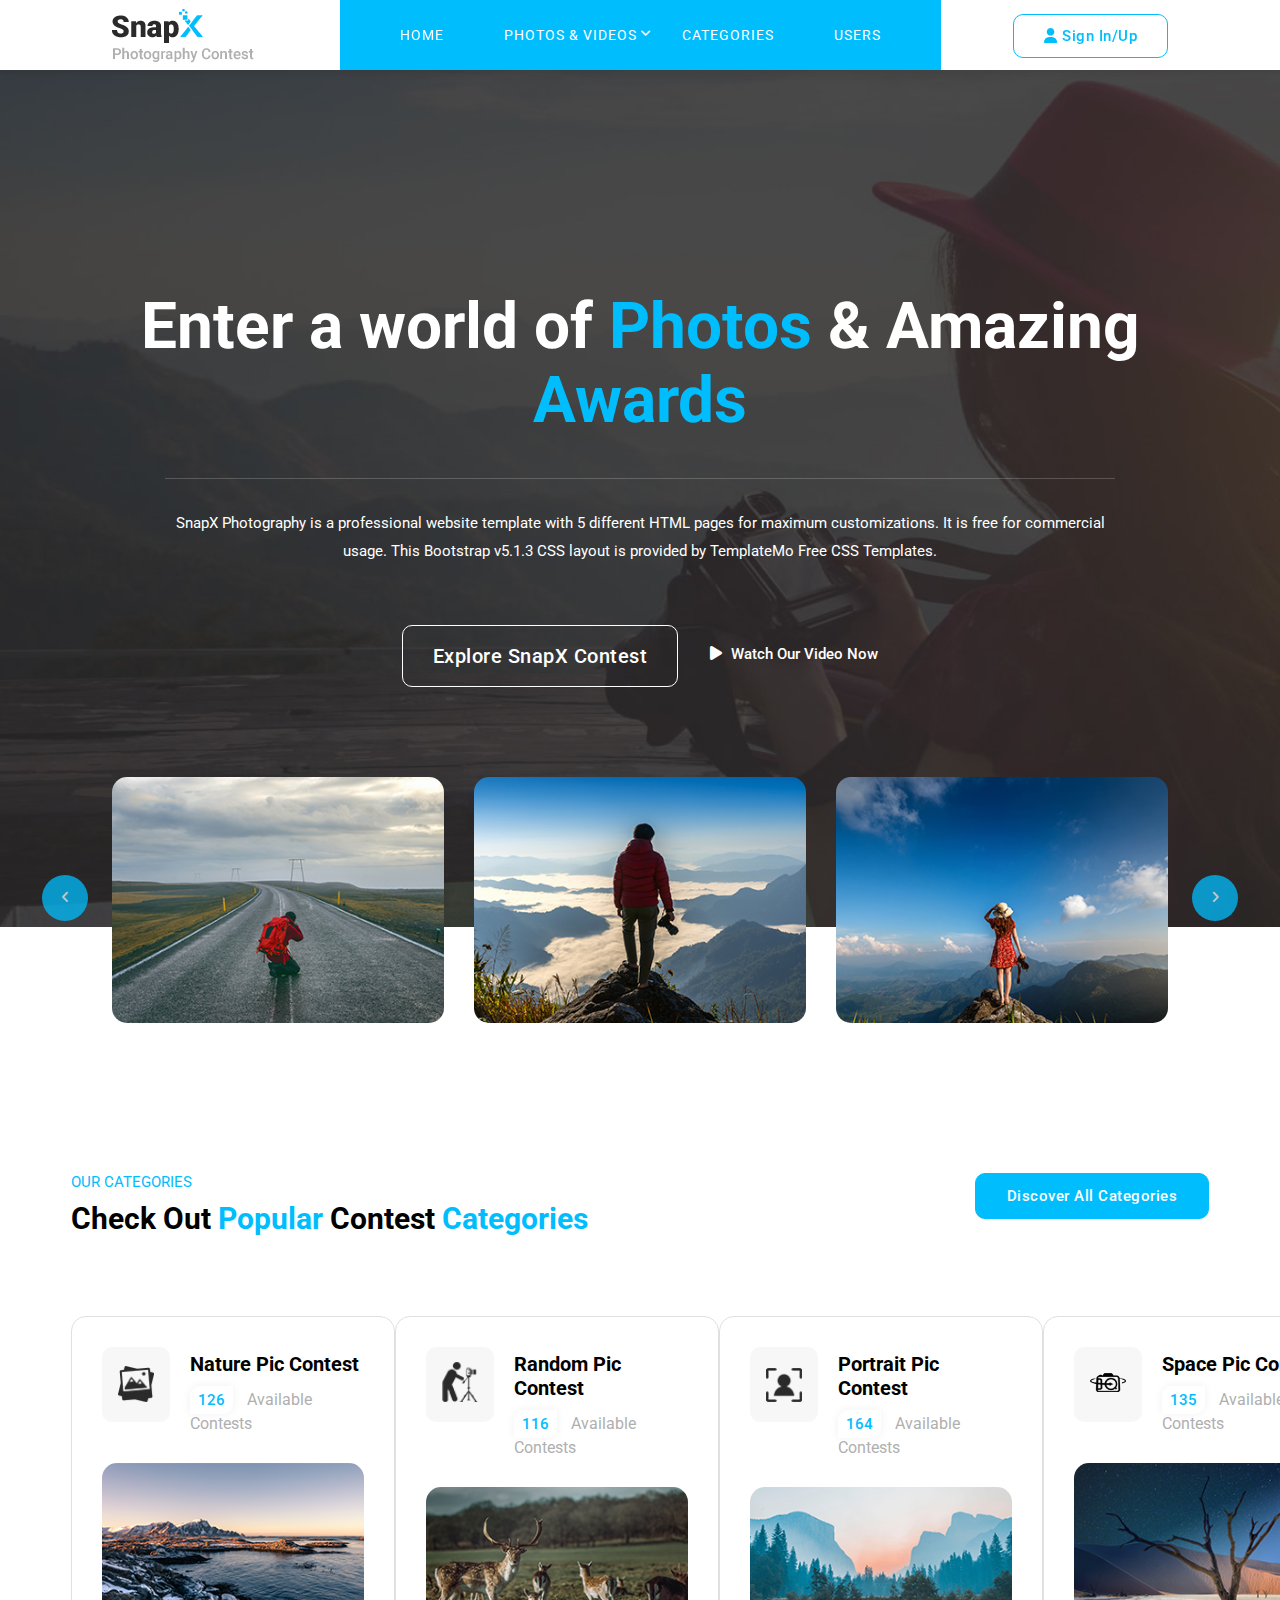
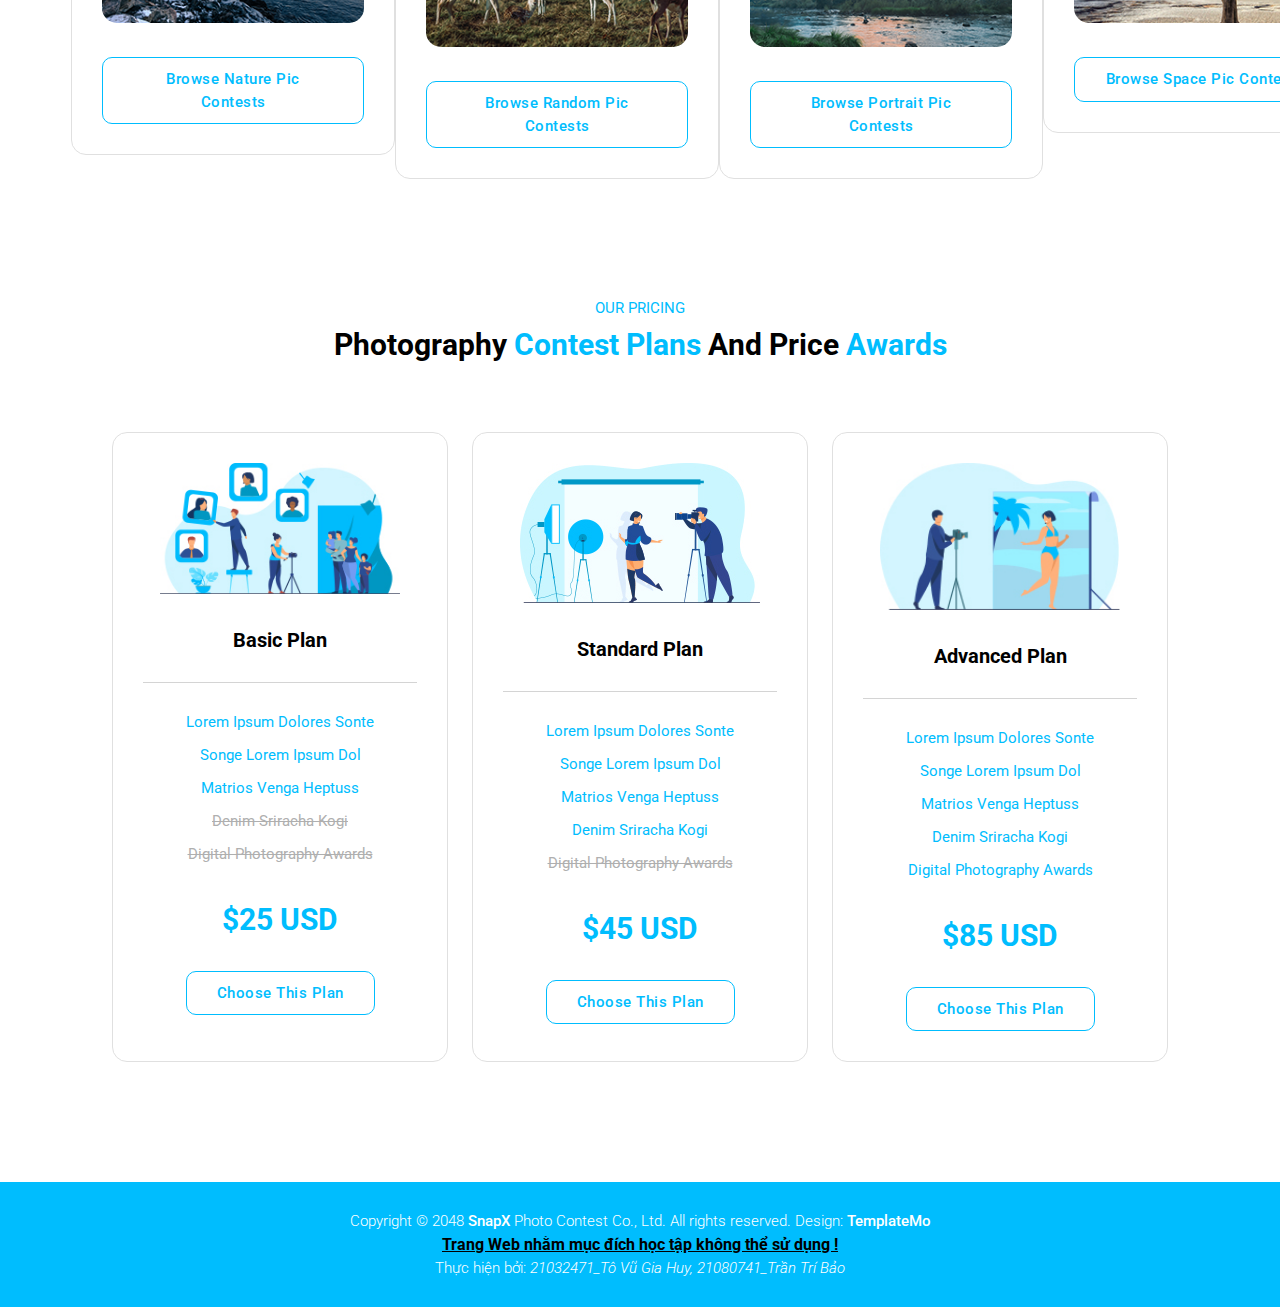
<file: index.html>
<!DOCTYPE html>
<html lang="en">
    <head>
        <meta charset="UTF-8" />
        <meta http-equiv="X-UA-Compatible" content="IE=edge" />
        <meta name="viewport" content="width=device-width, initial-scale=1.0" />
        <title>Photography Contests</title>
        <link rel="preconnect" href="https://fonts.googleapis.com" />
        <link rel="preconnect" href="https://fonts.gstatic.com" crossorigin />
        <link
            href="https://fonts.googleapis.com/css2?family=Roboto:wght@400;500;700;900&display=swap"
            rel="stylesheet"
        />
        <link
            rel="stylesheet"
            href="./assets/font/fontawesome-free-6.3.0-web/css/all.min.css"
        />
        <link rel="stylesheet" href="./assets/css/styles.css" />
        <link rel="stylesheet" href="./assets/css/base.css" />
    </head>

    <body>
        <div class="web">
            <!-- Header -->
            <header class="header">
                <div class="container">
                    <div class="container_nav">
                        <a href="./index.html" class="logo_snapx">
                            <img src="./assets/img/logo.png" alt="logo" />
                        </a>
                        <ul class="container_list">
                            <li class="container_list-item">
                                <a href="/" class="container_list-item-link"
                                    >HOME</a
                                >
                            </li>
                            <li class="container_list-item">
                                <a href="#!" class="container_list-item-link"
                                    >PHOTOS & VIDEOS</a
                                >
                                <i class="fa-solid fa-angle-down"></i>
                                <ul class="sub_menu">
                                    <li>
                                        <a href="./contests.html">CONTESTS</a>
                                    </li>
                                    <li><a href="">SINGLE CONTEST</a></li>
                                </ul>
                            </li>
                            <li class="container_list-item">
                                <a
                                    href="categories.html"
                                    class="container_list-item-link"
                                    >CATEGORIES</a
                                >
                            </li>
                            <li class="container_list-item">
                                <a href="" class="container_list-item-link"
                                    >USERS</a
                                >
                            </li>
                        </ul>
                        <div class="sign_in_up_button">
                            <a href="" class="sign_in_up_button_link">
                                <i class="fa-solid fa-user"></i>
                                Sign In/Up
                            </a>
                        </div>
                    </div>
                </div>
            </header>

            <!--Banner  -->
            <div class="banner" style="background-image: url(./assets/img/home-bg.jpg);">
                <div class="header_text">
                    <h1 class="header_text-heading">
                        Enter a world of
                        <em class="header_text-highlight"> Photos </em>
                        & Amazing
                        <em class="header_text-highlight"> Awards </em>
                    </h1>
                    <p class="header_text-desc">
                        SnapX Photography is a professional website template
                        with 5 different HTML pages for maximum customizations.
                        It is free for commercial usage. This Bootstrap v5.1.3
                        CSS layout is provided by TemplateMo Free CSS Templates.
                    </p>
                    <div class="header_text-footer">
                        <div class="header_text-button-1">
                            <a href="" class="header_text-button-link">
                                Explore SnapX Contest
                            </a>
                        </div>
                        <div class="header_text-button-2">
                            <a href="" class="header_text-button-watch">
                                <i class="fa-solid fa-play"></i>
                                Watch Our Video Now
                            </a>
                        </div>
                    </div>
                </div>
            </div>

            <!-- Featured Items -->
            <section class="featured">
                <div class="featured_list">
                    <div class="featured_list-pictures">
                        <!-- Item 1 -->
                        <div class="featured_list-pictures-item">
                            <img
                                src="./assets/img/featured-1.jpg"
                                alt=""
                                class="featured_list-pictures-img"
                            />
                            <!-- Featured list hover -->
                            <div class="featured_list-hover">
                                <div class="featured_list-hover-content">
                                    <h4 class="featured_list-hover-heading">
                                        Walk In The Nature
                                        <i class="fa-solid fa-star"></i>
                                        <i class="fa-solid fa-star"></i>
                                        <i class="fa-solid fa-star"></i>
                                        <span>(4.5)</span>
                                    </h4>
                                    <ul>
                                        <li>
                                            <span>Contest Winner:</span> Thomas
                                            Eddy
                                        </li>
                                        <li>
                                            <span>Contest Author:</span> Anthony
                                            Soft
                                        </li>
                                        <li>
                                            <span>Awards:</span> $8,400 + Canon
                                            EOS R1
                                        </li>
                                    </ul>
                                </div>
                            </div>
                        </div>
                        <!-- Item 2 -->
                        <div class="featured_list-pictures-item">
                            <img
                                src="./assets/img/featured-2.jpg"
                                alt=""
                                class="featured_list-pictures-img"
                            />
                            <!-- Featured list hover -->
                            <div class="featured_list-hover">
                                <div class="featured_list-hover-content">
                                    <h4 class="featured_list-hover-heading">
                                        Shoot In The Nature
                                        <i class="fa-solid fa-star"></i>
                                        <i class="fa-solid fa-star"></i>
                                        <i class="fa-solid fa-star"></i>
                                        <i class="fa-solid fa-star"></i>
                                        <span>(6.5)</span>
                                    </h4>
                                    <ul>
                                        <li>
                                            <span>Contest Winner:</span> Vincent
                                            Adam
                                        </li>
                                        <li>
                                            <span>Contest Author:</span> Anthony
                                            Soft
                                        </li>
                                        <li>
                                            <span>Awards:</span> $2,400 + Canon
                                            EOS R7
                                        </li>
                                    </ul>
                                </div>
                            </div>
                        </div>
                        <!-- Item 3 -->
                        <div class="featured_list-pictures-item">
                            <img
                                src="./assets/img/featured-3.jpg"
                                alt=""
                                class="featured_list-pictures-img"
                            />
                            <!-- Featured list hover -->
                            <div class="featured_list-hover">
                                <div class="featured_list-hover-content">
                                    <h4 class="featured_list-hover-heading">
                                        Fly In The Nature
                                        <i class="fa-solid fa-star"></i>
                                        <i class="fa-solid fa-star"></i>
                                        <i class="fa-solid fa-star"></i>
                                        <span>(7.5)</span>
                                    </h4>
                                    <ul>
                                        <li>
                                            <span>Contest Winner:</span> Vincent
                                            Adam
                                        </li>
                                        <li>
                                            <span>Contest Author:</span> Anthony
                                            Soft
                                        </li>
                                        <li>
                                            <span>Awards:</span> $1,200 + Canon
                                            EOS R10
                                        </li>
                                    </ul>
                                </div>
                            </div>
                        </div>
                        <!-- Item 4 -->
                        <div class="featured_list-pictures-item">
                            <img
                                src="./assets/img/featured-1.jpg"
                                alt=""
                                class="featured_list-pictures-img"
                            />
                            <!-- Featured list hover -->
                            <div class="featured_list-hover">
                                <div class="featured_list-hover-content">
                                    <h4 class="featured_list-hover-heading">
                                        Walk In The Nature
                                        <i class="fa-solid fa-star"></i>
                                        <i class="fa-solid fa-star"></i>
                                        <i class="fa-solid fa-star"></i>
                                        <span>(4.5)</span>
                                    </h4>
                                    <ul>
                                        <li>
                                            <span>Contest Winner:</span> Thomas
                                            Eddy
                                        </li>
                                        <li>
                                            <span>Contest Author:</span> Anthony
                                            Soft
                                        </li>
                                        <li>
                                            <span>Awards:</span> $8,400 + Canon
                                            EOS R1
                                        </li>
                                    </ul>
                                </div>
                            </div>
                        </div>
                        <!-- Item 5 -->
                        <div class="featured_list-pictures-item">
                            <img
                                src="./assets/img/featured-2.jpg"
                                alt=""
                                class="featured_list-pictures-img"
                            />
                            <!-- Featured list hover -->
                            <div class="featured_list-hover">
                                <div class="featured_list-hover-content">
                                    <h4 class="featured_list-hover-heading">
                                        Shoot In The Nature
                                        <i class="fa-solid fa-star"></i>
                                        <i class="fa-solid fa-star"></i>
                                        <i class="fa-solid fa-star"></i>
                                        <i class="fa-solid fa-star"></i>
                                        <span>(6.5)</span>
                                    </h4>
                                    <ul>
                                        <li>
                                            <span>Contest Winner:</span> Vincent
                                            Adam
                                        </li>
                                        <li>
                                            <span>Contest Author:</span> Anthony
                                            Soft
                                        </li>
                                        <li>
                                            <span>Awards:</span> $2,400 + Canon
                                            EOS R7
                                        </li>
                                    </ul>
                                </div>
                            </div>
                        </div>
                        <!-- Item 6 -->
                        <div class="featured_list-pictures-item">
                            <img
                                src="./assets/img/featured-3.jpg"
                                alt=""
                                class="featured_list-pictures-img"
                            />
                            <!-- Featured list hover -->
                            <div class="featured_list-hover">
                                <div class="featured_list-hover-content">
                                    <h4 class="featured_list-hover-heading">
                                        Fly In The Nature
                                        <i class="fa-solid fa-star"></i>
                                        <i class="fa-solid fa-star"></i>
                                        <i class="fa-solid fa-star"></i>
                                        <span>(7.5)</span>
                                    </h4>
                                    <ul>
                                        <li>
                                            <span>Contest Winner:</span> Vincent
                                            Adam
                                        </li>
                                        <li>
                                            <span>Contest Author:</span> Anthony
                                            Soft
                                        </li>
                                        <li>
                                            <span>Awards:</span> $1,200 + Canon
                                            EOS R10
                                        </li>
                                    </ul>
                                </div>
                            </div>
                        </div>
                    </div>

                    <div class="featured_list-buttons">
                        <button type="button" class="featured_button-prev">
                            <i class="fa-solid fa-angle-left"></i>
                        </button>
                        <button type="button" class="featured_button-next">
                            <i class="fa-solid fa-angle-right"></i>
                        </button>
                    </div>
                </div>
            </section>

            <!-- Categories Items -->
            <section class="categories">
                <div class="categories_container">
                    <!-- Categories Heading -->
                    <div class="categories_heading">
                        <div class="categories_heading-items">
                            <h4 class="heading-content-h4">
                                <em class="header_text-highlight"
                                    >Our Categories</em
                                >
                            </h4>
                            <h2 class="heading-content-h2">
                                Check Out
                                <em class="header_text-highlight">Popular</em>
                                Contest
                                <em class="header_text-highlight"
                                    >Categories</em
                                >
                            </h2>
                        </div>
                        <div class="categories_heading-button">
                            <a href="#!">Discover All Categories</a>
                        </div>
                    </div>
                    <!-- Categories Content -->
                    <div class="categories_content">
                        <!-- Item 1 -->
                        <div class="categories_content-item">
                            <div class="categories_content-item-topic">
                                <div class="icon_topic">
                                    <img
                                        src="./assets/img/icon-topic1.png"
                                        alt=""
                                    />
                                </div>
                                <div class="heading_topic">
                                    <h4>Nature Pic Contest</h4>
                                    <span
                                        ><em>126</em>Available <br />
                                        Contests</span
                                    >
                                </div>
                            </div>
                            <div class="categories_content-picture">
                                <img
                                    src="./assets/img/categories-1.png"
                                    alt=""
                                />
                                <span class="category">Top Contest</span>
                                <span class="likes">
                                    <i class="fa-solid fa-heart"></i>
                                    256
                                </span>
                            </div>
                            <div class="categories_content-button">
                                <a href=""
                                    >Browse Nature Pic <br />
                                    Contests</a
                                >
                            </div>
                        </div>
                        <!-- Item 2 -->
                        <div class="categories_content-item">
                            <div class="categories_content-item-topic">
                                <div class="icon_topic">
                                    <img
                                        src="./assets/img/icon-topic2.png"
                                        alt=""
                                    />
                                </div>
                                <div class="heading_topic">
                                    <h4>
                                        Random Pic <br />
                                        Contest
                                    </h4>
                                    <span
                                        ><em>116</em>Available <br />
                                        Contests</span
                                    >
                                </div>
                            </div>
                            <div class="categories_content-picture">
                                <img
                                    src="./assets/img/categories-2.png"
                                    alt=""
                                />
                                <span class="category">Top Contest</span>
                                <span class="likes">
                                    <i class="fa-solid fa-heart"></i>
                                    256
                                </span>
                            </div>
                            <div class="categories_content-button">
                                <a href=""
                                    >Browse Random Pic <br />
                                    Contests</a
                                >
                            </div>
                        </div>
                        <!-- Item 3 -->
                        <div class="categories_content-item">
                            <div class="categories_content-item-topic">
                                <div class="icon_topic">
                                    <img
                                        src="./assets/img/icon-topic3.png"
                                        alt=""
                                    />
                                </div>
                                <div class="heading_topic">
                                    <h4>
                                        Portrait Pic <br />
                                        Contest
                                    </h4>
                                    <span
                                        ><em>164</em>Available <br />
                                        Contests</span
                                    >
                                </div>
                            </div>
                            <div class="categories_content-picture">
                                <img
                                    src="./assets/img/categories-3.png"
                                    alt=""
                                />
                                <span class="category">Top Contest</span>
                                <span class="likes">
                                    <i class="fa-solid fa-heart"></i>
                                    256
                                </span>
                            </div>
                            <div class="categories_content-button">
                                <a href=""
                                    >Browse Portrait Pic <br />
                                    Contests</a
                                >
                            </div>
                        </div>
                        <!-- Item 4 -->
                        <div class="categories_content-item">
                            <div class="categories_content-item-topic">
                                <div class="icon_topic default_height">
                                    <img
                                        src="./assets/img/icon-topic4.png"
                                        alt=""
                                    />
                                </div>
                                <div class="heading_topic">
                                    <h4>Space Pic Contest</h4>
                                    <span
                                        ><em>135</em>Available <br />
                                        Contests</span
                                    >
                                </div>
                            </div>
                            <div class="categories_content-picture">
                                <img
                                    src="./assets/img/categories-4.png"
                                    alt=""
                                />
                                <span class="category">Top Contest</span>
                                <span class="likes">
                                    <i class="fa-solid fa-heart"></i>
                                    256
                                </span>
                            </div>
                            <div class="categories_content-button">
                                <a href="">Browse Space Pic Contests</a>
                            </div>
                        </div>
                    </div>
                </div>
            </section>
            <!-- Contest Plans And Price Awards-->
            <section class="contest_plans">
                <div class="container">
                    <div class="contest_plans-content">
                        <!-- Contest Plans Heading -->
                        <div class="contest_plans-heading">
                            <h4 class="heading-content-h4">
                                <em class="header_text-highlight"
                                    >Our Pricing</em
                                >
                            </h4>
                            <h2 class="heading-content-h2">
                                Photography
                                <em class="header_text-highlight"
                                    >Contest Plans</em
                                >
                                And Price
                                <em class="header_text-highlight">Awards</em>
                            </h2>
                        </div>
                        <!-- Contest Plans Pricing -->
                        <div class="Contest_plans-pricing">
                            <!-- Item 1 -->
                            <div class="Contest_plans-pricing-item">
                                <img src="./assets/img/pricing-1.jpg" alt="" />
                                <h4>Basic Plan</h4>
                                <ul class="Contest_plans-pricing-list-1">
                                    <li>Lorem Ipsum Dolores Sonte</li>
                                    <li>Songe Lorem Ipsum Dol</li>
                                    <li>Matrios Venga Heptuss</li>
                                    <li>Denim Sriracha Kogi</li>
                                    <li>Digital Photography Awards</li>
                                </ul>
                                <span>$25 USD</span>
                                <div class="Contest_plans-pricing-button">
                                    <a href="">Choose This Plan</a>
                                </div>
                            </div>
                            <!-- Item 2 -->
                            <div class="Contest_plans-pricing-item">
                                <img src="./assets/img/pricing-2.jpg" alt="" />
                                <h4>Standard Plan</h4>
                                <ul class="Contest_plans-pricing-list-2">
                                    <li>Lorem Ipsum Dolores Sonte</li>
                                    <li>Songe Lorem Ipsum Dol</li>
                                    <li>Matrios Venga Heptuss</li>
                                    <li>Denim Sriracha Kogi</li>
                                    <li>Digital Photography Awards</li>
                                </ul>
                                <span>$45 USD</span>
                                <div class="Contest_plans-pricing-button">
                                    <a href="">Choose This Plan</a>
                                </div>
                            </div>
                            <!-- Item 3 -->
                            <div class="Contest_plans-pricing-item">
                                <img src="./assets/img/pricing-3.jpg" alt="" />
                                <h4>Advanced Plan</h4>
                                <ul class="Contest_plans-pricing-list-3">
                                    <li>Lorem Ipsum Dolores Sonte</li>
                                    <li>Songe Lorem Ipsum Dol</li>
                                    <li>Matrios Venga Heptuss</li>
                                    <li>Denim Sriracha Kogi</li>
                                    <li>Digital Photography Awards</li>
                                </ul>
                                <span>$85 USD</span>
                                <div class="Contest_plans-pricing-button">
                                    <a href="">Choose This Plan</a>
                                </div>
                            </div>
                        </div>
                    </div>
                </div>
            </section>

            <!-- Footer -->
            <footer class="footer">
                <div class="container">
                    <div class="footer_item">
                        <p>
                            Copyright © 2048
                            <a href="#!">SnapX</a>
                            Photo Contest Co., Ltd. All rights reserved. Design:
                            <a href="#!">TemplateMo</a>
                        </p>
                        <b style="text-decoration: underline"
                            >Trang Web nhằm mục đích học tập không thể sử dụng
                            !</b
                        >
                        <br />
                        <p>
                            Thực hiện bởi:
                            <i>21032471_Tô Vũ Gia Huy, 21080741_Trần Trí Bảo</i>
                        </p>
                    </div>
                </div>
            </footer>
        </div>
        <script>
            function slide() {
                let index = 0;
                let items = document.querySelectorAll(
                    ".featured_list-pictures-item"
                );
                for (let i = 0; i < items.length; i++) {
                    items[i].classList.add("active");
                }

                setTimeout(function () {
                    for (let i = 0; i < items.length; i++) {
                        items[i].classList.remove("active");
                    }
                }, 1000);
            }
            setInterval(slide, 2000);
        </script>
    </body>
</html>
</file>
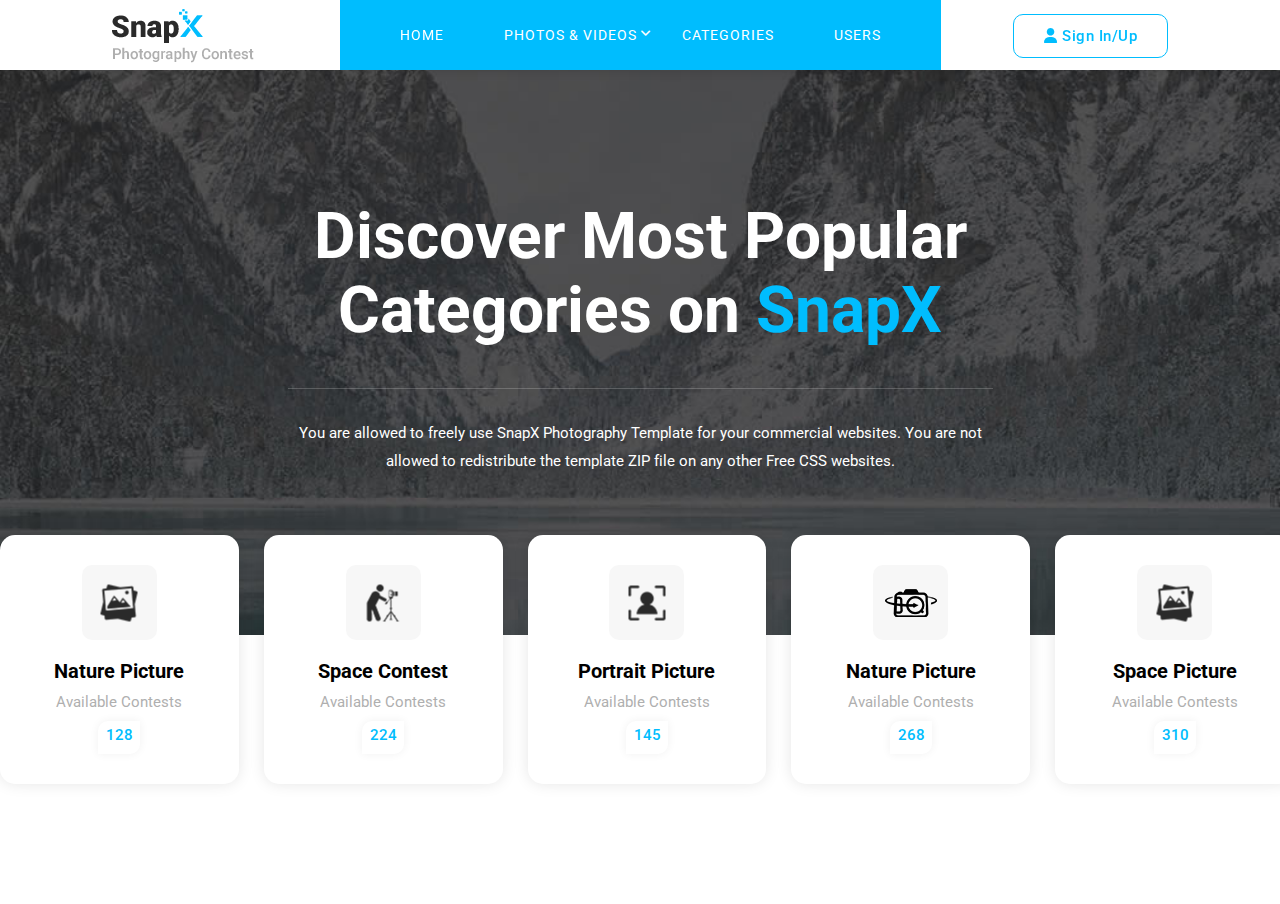
<file: categories.html>
<!DOCTYPE html>
<html lang="en">
    <head>
        <meta charset="UTF-8" />
        <meta http-equiv="X-UA-Compatible" content="IE=edge" />
        <meta name="viewport" content="width=device-width, initial-scale=1.0" />
        <title>CATEGORIES</title>
        <link rel="preconnect" href="https://fonts.googleapis.com" />
        <link rel="preconnect" href="https://fonts.gstatic.com" crossorigin />
        <link
            href="https://fonts.googleapis.com/css2?family=Roboto:wght@400;500;700;900&display=swap"
            rel="stylesheet"
        />
        <link
            rel="stylesheet"
            href="./assets/font/fontawesome-free-6.3.0-web/css/all.min.css"
        />
        <link rel="stylesheet" href="./assets/css/base.css" />
        <link rel="stylesheet" href="./assets/css/contests.css" />
        <link rel="stylesheet" href="./assets/css/categories.css" />
    </head>
    <body>
        <div class="web">
            <!-- Header -->
            <header class="header">
                <div class="container">
                    <div class="container_nav">
                        <a href="./index.html" class="logo_snapx">
                            <img src="./assets/img/logo.png" alt="logo" />
                        </a>
                        <ul class="container_list">
                            <li class="container_list-item">
                                <a
                                    href="./index.html"
                                    class="container_list-item-link"
                                    >HOME</a
                                >
                            </li>
                            <li class="container_list-item">
                                <div class="container_list-item-link">
                                    PHOTOS & VIDEOS
                                </div>
                                <!-- <a href="" class="container_list-item-link"
                                >PHOTOS & VIDEOS</a
                            > -->
                                <i class="fa-solid fa-angle-down"></i>
                                <ul class="sub_menu">
                                    <li>
                                        <a href="contests.html">CONTESTS</a>
                                    </li>
                                    <li><a href="">SINGLE CONTEST</a></li>
                                </ul>
                            </li>
                            <li class="container_list-item">
                                <a
                                    href="categories.html"
                                    class="container_list-item-link"
                                    >CATEGORIES</a
                                >
                            </li>
                            <li class="container_list-item">
                                <a href="" class="container_list-item-link"
                                    >USERS</a
                                >
                            </li>
                        </ul>
                        <div class="sign_in_up_button">
                            <a href="" class="sign_in_up_button_link">
                                <i class="fa-solid fa-user"></i>
                                Sign In/Up
                            </a>
                        </div>
                    </div>
                </div>
            </header>

            <!-- Banner -->
            <div class="banner" style="background-image: url(./assets/img/contests-bg.jpg);">
                <div class="header_text header_text-width-855">
                    <h1 class="header_text-heading">
                        Discover Most Popular Categories on
                        <em class="header_text-highlight"> SnapX </em>
                    </h1>
                    <p class="header_text-desc border-top-2px">
                        You are allowed to freely use SnapX Photography Template
                        for your commercial websites. You are not allowed to
                        redistribute the template ZIP file on any other Free CSS
                        websites.
                    </p>
                </div>
            </div>

            <div class="top-categories">
                <div class="main-content">
                    <div class="tag-item">
                        <div class="item">
                            <div class="icon">
                                <img src="assets/img/icon-topic1.png" alt="" />
                            </div>
                            <h4>Nature Picture</h4>
                            <span>Available Contests</span>
                            <span class="counter">128</span>
                        </div>
                        <div class="item">
                            <div class="icon">
                                <img src="assets/img/icon-topic2.png" alt="" />
                            </div>
                            <h4>Space Contest</h4>
                            <span>Available Contests</span>
                            <span class="counter">224</span>
                        </div>
                        <div class="item">
                            <div class="icon">
                                <img src="assets/img/icon-topic3.png" alt="" />
                            </div>
                            <h4>Portrait Picture</h4>
                            <span>Available Contests</span>
                            <span class="counter">145</span>
                        </div>
                        <div class="item">
                            <div class="icon">
                                <img src="assets/img/icon-topic4.png" alt="" />
                            </div>
                            <h4>Nature Picture</h4>
                            <span>Available Contests</span>
                            <span class="counter">268</span>
                        </div>
                        <div class="item">
                            <div class="icon">
                                <img src="assets/img/icon-topic1.png" alt="" />
                            </div>
                            <h4>Space Picture</h4>
                            <span>Available Contests</span>
                            <span class="counter">310</span>
                        </div>
                    </div>
                </div>
            </div>

            <!-- featured-contests -->
            <section class="featured-contests">
                <div class="main-content"></div>
            </section>
        </div>
    </body>
</html>
</file>
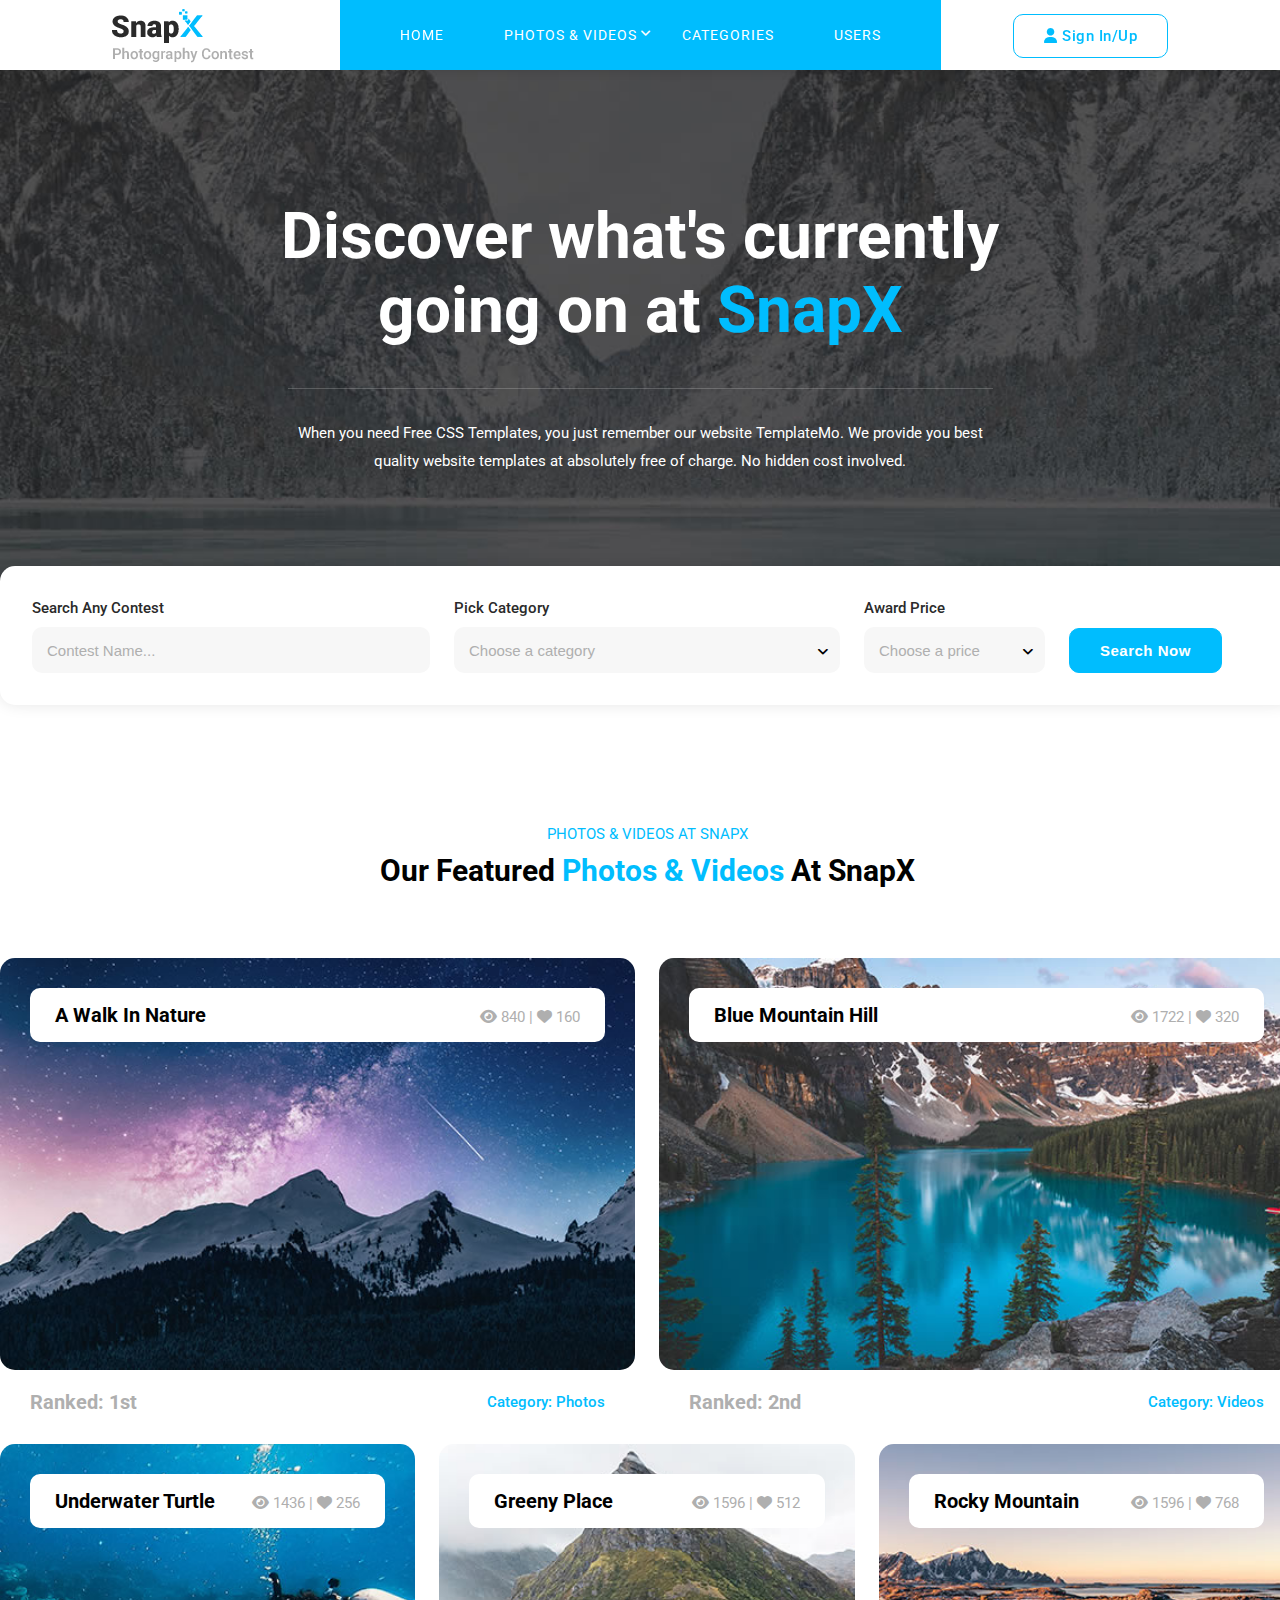
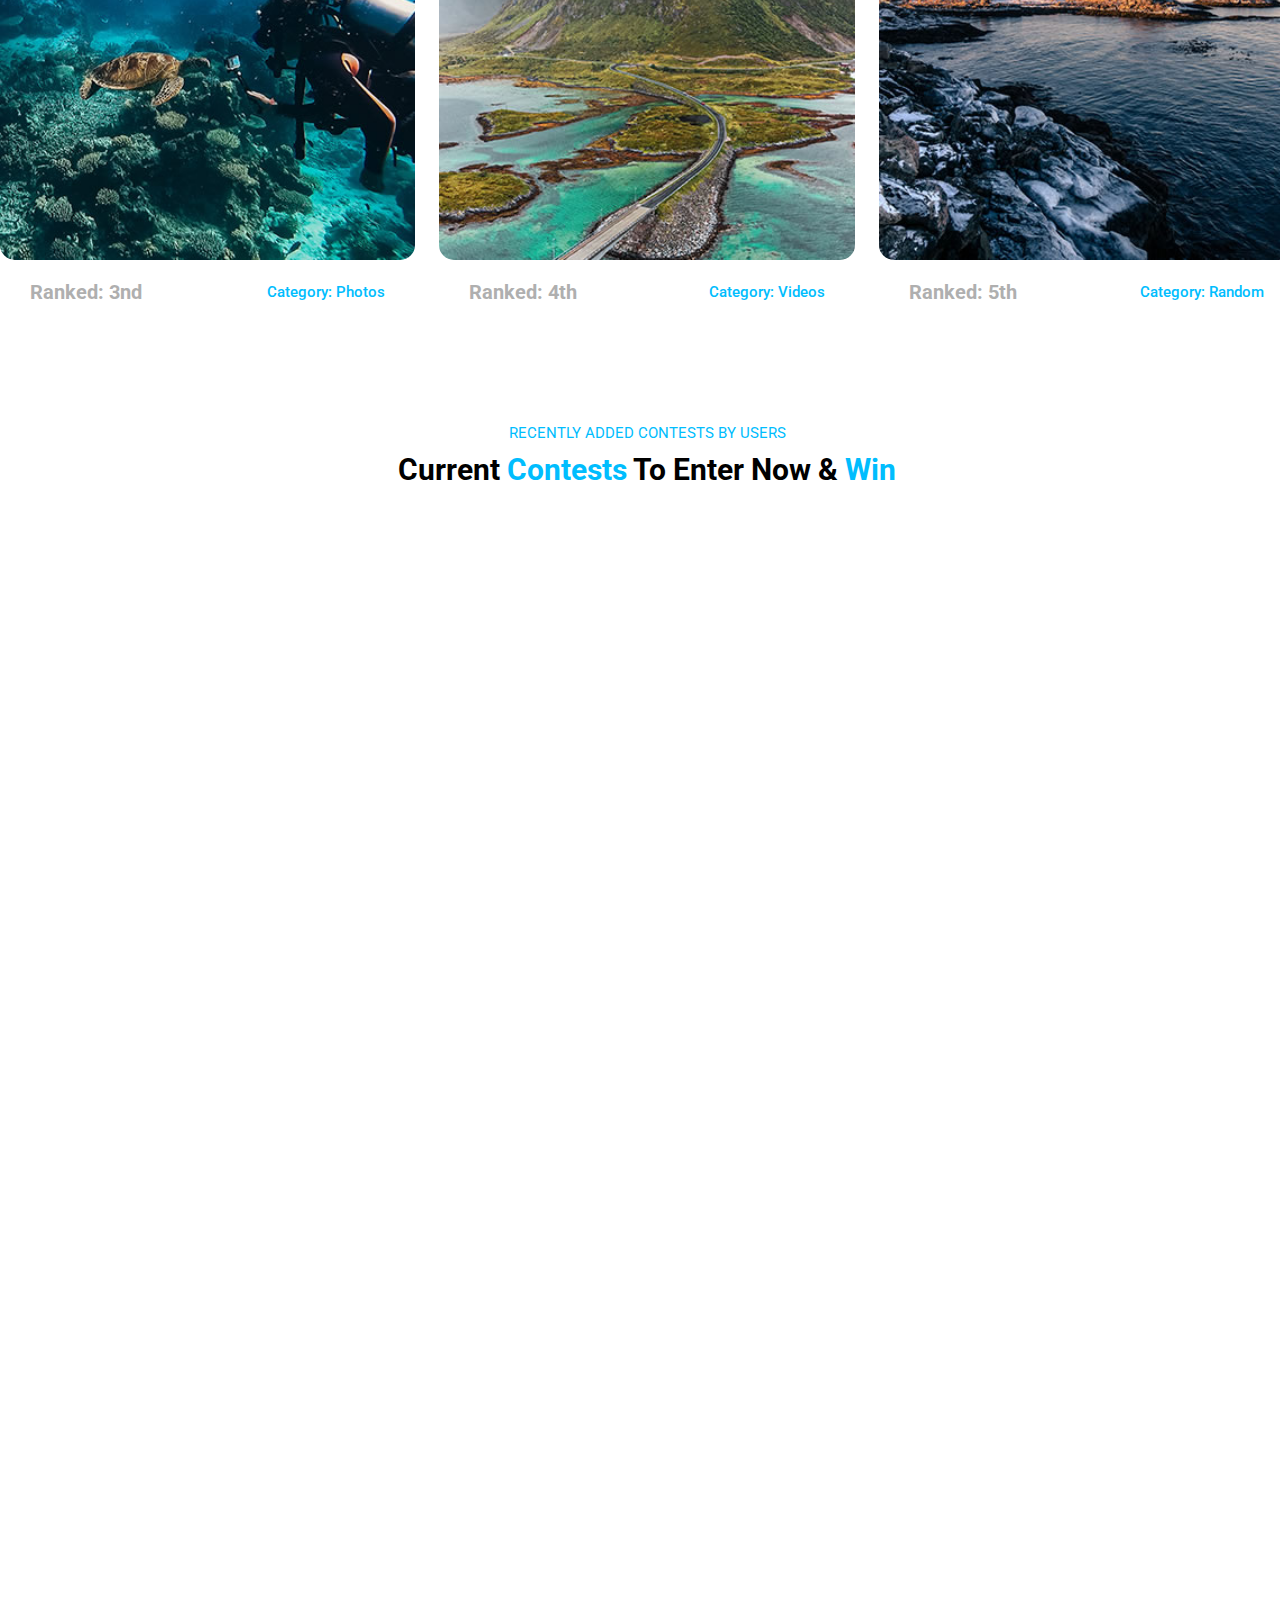
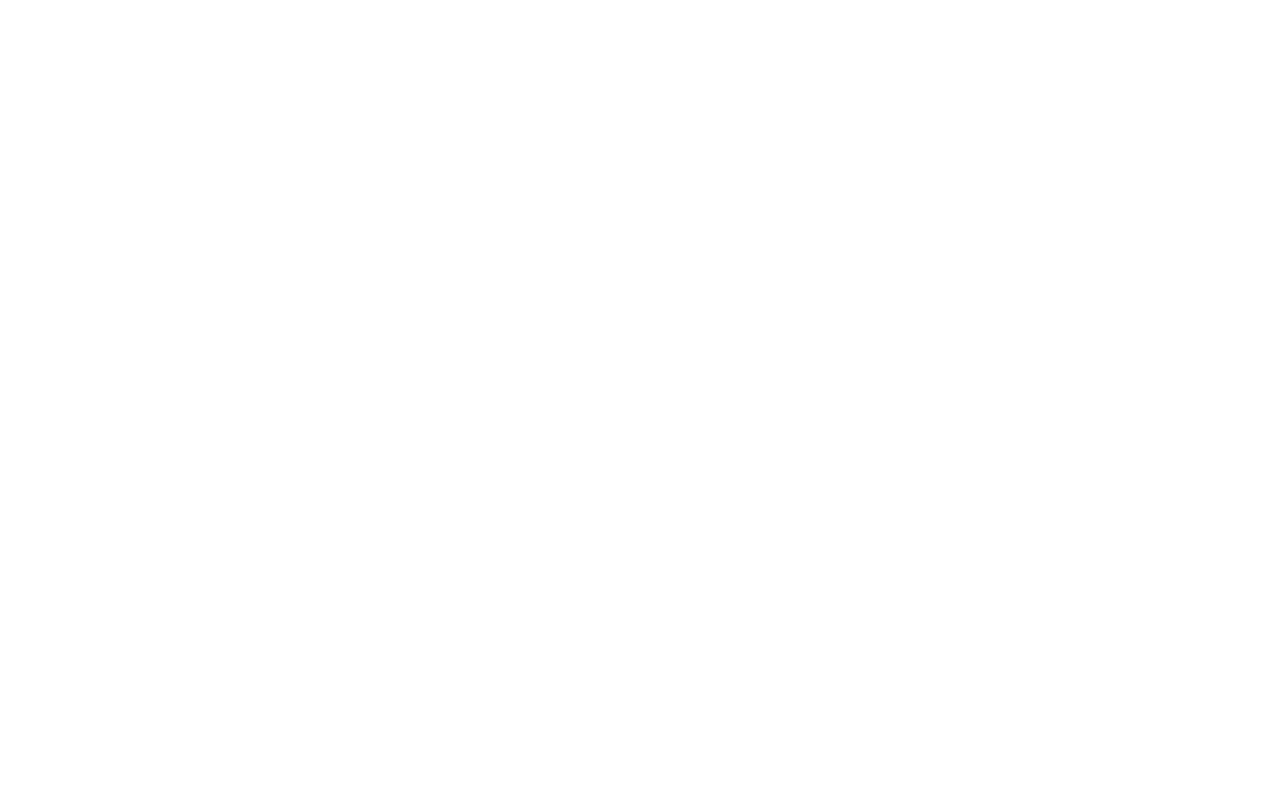
<file: contests.html>
<!DOCTYPE html>
<html lang="en">
    <head>
        <meta charset="UTF-8" />
        <meta http-equiv="X-UA-Compatible" content="IE=edge" />
        <meta name="viewport" content="width=device-width, initial-scale=1.0" />
        <title>Photography Contests</title>
        <link rel="preconnect" href="https://fonts.googleapis.com" />
        <link rel="preconnect" href="https://fonts.gstatic.com" crossorigin />
        <link
            href="https://fonts.googleapis.com/css2?family=Roboto:wght@400;500;700;900&display=swap"
            rel="stylesheet"
        />
        <link
            rel="stylesheet"
            href="./assets/font/fontawesome-free-6.3.0-web/css/all.min.css"
        />
        <link rel="stylesheet" href="./assets/css/base.css" />
        <link rel="stylesheet" href="./assets/css/contests.css" />
    </head>

    <body style="height: 4000px">
        <div class="web">
            <!-- Header -->
            <header class="header">
                <div class="container">
                    <div class="container_nav">
                        <a href="./index.html" class="logo_snapx">
                            <img src="./assets/img/logo.png" alt="logo" />
                        </a>
                        <ul class="container_list">
                            <li class="container_list-item">
                                <a
                                    href="./index.html"
                                    class="container_list-item-link"
                                    >HOME</a
                                >
                            </li>
                            <li class="container_list-item">
                                <a href="" class="container_list-item-link"
                                    >PHOTOS & VIDEOS</a
                                >
                                <i class="fa-solid fa-angle-down"></i>
                                <ul class="sub_menu">
                                    <li><a href="">CONTESTS</a></li>
                                    <li><a href="">SINGLE CONTEST</a></li>
                                </ul>
                            </li>
                            <li class="container_list-item">
                                <a
                                    href="categories.html"
                                    class="container_list-item-link"
                                    >CATEGORIES</a
                                >
                            </li>
                            <li class="container_list-item">
                                <a href="" class="container_list-item-link"
                                    >USERS</a
                                >
                            </li>
                        </ul>
                        <div class="sign_in_up_button">
                            <a href="" class="sign_in_up_button_link">
                                <i class="fa-solid fa-user"></i>
                                Sign In/Up
                            </a>
                        </div>
                    </div>
                </div>
            </header>

            <!-- Banner -->
            <div class="banner" style="background-image: url(./assets/img/contests-bg.jpg);">
                <div class="header_text header_text-width-855">
                    <h1 class="header_text-heading">
                        Discover what's currently going on at
                        <em class="header_text-highlight"> SnapX </em>
                    </h1>
                    <p class="header_text-desc border-top-2px">
                        When you need Free CSS Templates, you just remember our
                        website TemplateMo. We provide you best quality website
                        templates at absolutely free of charge. No hidden cost
                        involved.
                    </p>
                </div>
            </div>

            <!-- Search Form -->
            <div class="search-form">
                <div class="main-content">
                    <form action="#" class="form">
                        <div class="search-form-body">
                            <div
                                class="search-form-body-item search-form-body-item-w33"
                            >
                                <fieldset>
                                    <label for="">Search Any Contest</label>
                                    <br />
                                    <input
                                        type="text"
                                        placeholder="Contest Name..."
                                    />
                                </fieldset>
                            </div>
                            <div
                                class="search-form-body-item search-form-body-item-w33"
                            >
                                <fieldset>
                                    <label for="">Pick Category</label> <br />
                                    <select name="" id="">
                                        <option selected disabled>
                                            Choose a category
                                        </option>
                                        <option value="">
                                            Nature Photography (220 Contests)
                                        </option>
                                        <option value="">
                                            Portrait Photography (172 Contests)
                                        </option>
                                        <option value="">
                                            Space Photography (92 Contests)
                                        </option>
                                    </select>
                                    <i class="fa-solid fa-angle-down"></i>
                                </fieldset>
                            </div>
                            <div
                                class="search-form-body-item search-form-body-item-w16"
                            >
                                <fieldset>
                                    <label for="">Award Price</label> <br />
                                    <select name="" id="">
                                        <option selected disabled>
                                            Choose a price
                                        </option>
                                        <option value="">$500 to $1,000</option>
                                        <option value="">
                                            $1,500 to $2,000
                                        </option>
                                        <option value="">
                                            $2,500 to $3000
                                        </option>
                                        <option value="">$3,500+</option>
                                    </select>
                                    <i class="fa-solid fa-angle-down"></i>
                                </fieldset>
                            </div>
                            <div
                                class="search-form-body-item search-form-body-item-w16"
                            >
                                <fieldset>
                                    <button class="item-btn">Search Now</button>
                                </fieldset>
                            </div>
                        </div>
                    </form>
                </div>
            </div>

            <!-- Our Featured -->
            <div class="featured-container">
                <div class="main-content">
                    <div class="featured-body">
                        <div class="featured-heading">
                            <h4 class="heading-content-h4">
                                <em class="header_text-highlight"
                                    >Photos & Videos At SnapX</em
                                >
                            </h4>
                            <h2 class="heading-content-h2">
                                Our Featured
                                <em class="header_text-highlight"
                                    >Photos & Videos</em
                                >
                                At SnapX
                            </h2>
                        </div>
                        <!-- Main Photo & Video -->
                        <div class="main-photo-video">
                            <!-- Item 1 -->
                            <div class="main-photo-video-item">
                                <div class="thumb">
                                    <img
                                        src="./assets/img/photo-video-1.jpg"
                                        alt="Our Featured Photos & Videos At SnapX"
                                    />
                                    <div class="thumb-top-content">
                                        <h3>A Walk In Nature</h3>
                                        <span>
                                            <i class="fa-solid fa-eye"></i>
                                            840 |
                                            <i class="fa-solid fa-heart"></i>
                                            160
                                        </span>
                                    </div>
                                    <div class="thumb-down-content">
                                        <h4>Ranked: 1st</h4>
                                        <span>Category: Photos</span>
                                    </div>
                                </div>
                            </div>
                            <!-- Item 2 -->
                            <div class="main-photo-video-item">
                                <div class="thumb">
                                    <img
                                        src="./assets/img/photo-video-2.jpg"
                                        alt="Our Featured Photos & Videos At SnapX"
                                    />
                                    <div class="thumb-top-content">
                                        <h3>Blue Mountain Hill</h3>
                                        <span>
                                            <i class="fa-solid fa-eye"></i>
                                            1722 |
                                            <i class="fa-solid fa-heart"></i>
                                            320
                                        </span>
                                    </div>
                                    <div class="thumb-play-button">
                                        <a
                                            href="https://www.youtube.com/watch?v=A7oY_-D9p1E&list=RDMMNbtwh25Uxik&index=2"
                                            target="_blank"
                                        >
                                            <i class="fa-solid fa-play"></i>
                                        </a>
                                    </div>
                                    <div class="thumb-down-content">
                                        <h4>Ranked: 2nd</h4>
                                        <span>Category: Videos</span>
                                    </div>
                                </div>
                            </div>
                        </div>
                        <!-- List Photo & Video -->
                        <div class="list-photo-video">
                            <!-- Item 3 -->
                            <div class="list-photo-video-item">
                                <div class="thumb">
                                    <img
                                        src="./assets/img/photo-video-3.jpg"
                                        alt="Our Featured Photos & Videos At SnapX"
                                    />
                                    <div class="thumb-top-content">
                                        <h3>Underwater Turtle</h3>
                                        <span>
                                            <i class="fa-solid fa-eye"></i>
                                            1436 |
                                            <i class="fa-solid fa-heart"></i>
                                            256
                                        </span>
                                    </div>
                                    <div class="thumb-down-content">
                                        <h4>Ranked: 3nd</h4>
                                        <span>Category: Photos</span>
                                    </div>
                                </div>
                            </div>
                            <!-- Item 4 -->
                            <div class="list-photo-video-item">
                                <div class="thumb">
                                    <img
                                        src="./assets/img/photo-video-4.jpg"
                                        alt="Our Featured Photos & Videos At SnapX"
                                    />
                                    <div class="thumb-top-content">
                                        <h3>Greeny Place</h3>
                                        <span>
                                            <i class="fa-solid fa-eye"></i>
                                            1596 |
                                            <i class="fa-solid fa-heart"></i>
                                            512
                                        </span>
                                    </div>
                                    <div class="thumb-play-button">
                                        <a
                                            href="https://www.youtube.com/watch?v=A7oY_-D9p1E&list=RDMMNbtwh25Uxik&index=2"
                                            target="_blank"
                                        >
                                            <i class="fa-solid fa-play"></i>
                                        </a>
                                    </div>
                                    <div class="thumb-down-content">
                                        <h4>Ranked: 4th</h4>
                                        <span>Category: Videos</span>
                                    </div>
                                </div>
                            </div>
                            <!-- Item 5 -->
                            <div class="list-photo-video-item">
                                <div class="thumb">
                                    <img
                                        src="./assets/img/photo-video-5.jpg"
                                        alt="Our Featured Photos & Videos At SnapX"
                                    />
                                    <div class="thumb-top-content">
                                        <h3>Rocky Mountain</h3>
                                        <span>
                                            <i class="fa-solid fa-eye"></i>
                                            1596 |
                                            <i class="fa-solid fa-heart"></i>
                                            768
                                        </span>
                                    </div>
                                    <div class="thumb-down-content">
                                        <h4>Ranked: 5th</h4>
                                        <span>Category: Random</span>
                                    </div>
                                </div>
                            </div>
                        </div>
                    </div>
                </div>
            </div>

            <!-- Current Contests -->
            <div class="contests-container">
                <div class="main-content">
                    <div class="contests-body">
                        <div class="contests-heading">
                            <h4 class="heading-content-h4">
                                <em class="header_text-highlight"
                                    >Recently Added Contests by Users</em
                                >
                            </h4>
                            <h2 class="heading-content-h2">
                                Current
                                <em class="header_text-highlight">Contests</em>
                                To Enter Now &
                                <em class="header_text-highlight">Win</em>
                            </h2>
                        </div>
                    </div>
                </div>
            </div>
        </div>
    </body>
</html>
</file>
<file: assets/css/styles.css>
.web {
}

/* Banner */
.banner {
    min-height: 926px;
    padding-top: 290px;
    padding-bottom: 240px;
}

.header_text-footer {
    display: flex;
    margin-top: 30px;
    justify-content: center;
}

.header_text-button-link {
    font-size: 20px;
    color: #fff;
    border: 1px solid #fff;
    padding: 18px 30px;
    text-decoration: none;
    border-radius: 10px;
    font-weight: 500;
    letter-spacing: 0.5px;
    display: inline-block;
    transition: all ease 0.3s;
}

.header_text-button-link:hover {
    color: var(--primary-color);
    background-color: #fff;
}

.header_text-button-watch {
    font-size: 15px;
    margin-left: 32px;
    text-decoration: none;
    color: #fff;
    margin-top: 20px;
    display: inline-block;
    font-weight: 500;
    transition: ease 0.3s;
}

.header_text-button-watch:hover {
    color: var(--primary-color);
}

.header_text-button-watch i {
    padding-right: 5px;
    font-size: 16px;
}

/* Featured items */
.featured {
    margin: 0 112px;
    max-width: 1320px;
    position: relative;
    z-index: 5;
    top: -150px;
}

.featured_list {
}

.featured_list-pictures {
    display: flex;
    justify-content: space-between;
    gap: 30px;
    overflow: hidden;
}

.featured_list-pictures-item {
    position: relative;
    width: calc(33.3333% - 20px);
    flex-shrink: 0;
    border-radius: 10px;
    overflow: hidden;
    cursor: pointer;
    /* transform: translateX(0); */
    transition: all ease 0.5s;
}

.featured_list-pictures-item.active {
    transform: translateX(calc(-100% - 30px));
}

.featured_list-pictures-img {
    width: 100%;
    height: 100%;
    object-fit: cover;
    border-radius: 15px;
}

.featured_list-buttons {
    position: absolute;
    width: 100%;
    top: 50%;
    transform: translateY(-25px);
}

.featured_button-prev,
.featured_button-next {
    border: none;
    background: none;
    position: absolute;
}

.featured_button-prev {
    left: -70px;
}

.featured_button-next {
    right: -70px;
}

.featured_button-prev i,
.featured_button-next i {
    width: 46px;
    height: 46px;
    display: inline-block;
    line-height: 46px;
    border-radius: 50%;
    color: #fff;
    background-color: var(--primary-color);
    font-size: 13px;
    opacity: 0.75;
    transition: ease 0.3s;
}

.featured_button-prev i:hover,
.featured_button-next i:hover {
    opacity: 1;
    cursor: pointer;
}

/* Feature list hover */
.featured_list-hover {
    position: absolute;
    top: 0;
    width: 100%;
    height: 100%;
    background-color: #ccc;
    border-radius: 10px;
    text-align: center;
    background-color: rgba(250, 250, 250, 0.92);
    transform: translateY(100%);
    transition: ease 0.3s;
    /* opacity: 0;
    visibility: hidden; */
}

.featured_list-pictures-item:hover .featured_list-hover {
    transform: translateY(0);
    /* opacity: 1;
    visibility: visible; */
}

.featured_list-hover-content {
    height: 100%;
    display: flex;
    flex-direction: column;
    justify-content: center;
    align-items: center;
    color: #afafaf;
}

.featured_list-hover-heading {
    font-size: 20px;
    color: var(--primary-color);
    margin-bottom: 20px;
}

.featured_list-hover-heading span {
    font-size: 14px;
    font-weight: 500;
    color: #afafaf;
}

.featured_list-hover-heading i {
    font-size: 14px;
}

.featured_list-hover-content ul {
    list-style: none;
}

.featured_list-hover-content li {
    font-size: 15px;
    font-weight: 400;
    margin-bottom: 7px;
}

.featured_list-hover-content li span {
    font-weight: 500;
    color: #2a2a2a;
}

/* Categories Items */
.categories {
    width: 100%;
}

.categories_container {
    padding: 0px 71px;
}

.categories_heading {
    display: flex;
    justify-content: space-between;
}

.categories_heading-items .heading-content-h4 {
    text-align: left;
}

.categories_heading-button a {
    font-size: 15px;
    padding: 13px 31px;
    color: #fff;
    background-color: var(--primary-color);
    border: 1px solid var(--primary-color);
    border-radius: 10px;
    text-decoration: none;
    font-weight: 500;
    letter-spacing: 0.5px;
    display: inline-block;
    transition: ease 0.3s;
}

.categories_heading-button a:hover {
    background-color: #fff;
    color: var(--primary-color);
}

.categories_content {
    display: flex;
    justify-content: space-between;
    margin-top: 80px;
}

.categories_content-item {
    padding: 30px;
    border-radius: 15px;
    border: 1px solid #e0e0e0;
    height: 100%;
}

.categories_content-item-topic {
    display: flex;
    margin-bottom: 30px;
}

.icon_topic {
    width: 68px;
    height: 75px;
    line-height: 100px;
    background-color: #f7f7f7;
    text-align: center;
    border-radius: 10px;
    margin-right: 20px;
    display: inline-block;
}

/* Deafult height last child*/
.default_height {
    line-height: 80px;
}

.icon_topic img {
    max-width: 36px;
    width: 100%;
}

.heading_topic h4 {
    font-size: 20px;
    margin: 5px 0px 10px;
    font-weight: 700;
}

.heading_topic span {
    color: #afafaf;
    font-weight: 400;
}

.heading_topic span em {
    font-size: 15px;
    padding: 5px 8px;
    margin-right: 14px;
    border-top-left-radius: 10px;
    border-bottom-right-radius: 10px;
    font-style: normal;
    font-weight: 500;
    color: var(--primary-color);
    background-color: #fff;
    box-shadow: 0px 0px 10px rgba(0, 0, 0, 6%);
    display: inline-block;
}

.categories_content-picture {
    position: relative;
    width: 262px;
    overflow: hidden;
    cursor: pointer;
}

.categories_content-picture img {
    border-radius: 15px;
    width: 100%;
}

.categories_content-picture .category,
.categories_content-picture .likes {
    position: absolute;
    padding: 8px 12px;
    font-size: 15px;
    color: #00bdfe;
    background-color: #fff;
    border-radius: 10px;
    font-weight: 500;
    transition: all ease 0.3s;
}

.categories_content-picture .category {
    left: 15px;
    top: -60px;
}

.categories_content-picture .likes {
    right: 15px;
    top: -60px;
}

.categories_content-picture:hover .category,
.categories_content-picture:hover .likes {
    top: 16px;
}

.categories_content-button {
    margin-top: 30px;
    text-align: center;
}

.categories_content-button a {
    font-size: 15px;
    padding: 10px 30px;
    text-decoration: none;
    color: var(--primary-color);
    border: 1px solid var(--primary-color);
    border-radius: 10px;
    letter-spacing: 0.5px;
    font-weight: 500;
    display: inline-block;
    width: 100%;
    line-height: 1.5;
    transition: ease 0.3s;
}

.categories_content-button a:hover {
    color: #fff;
    background-color: var(--primary-color);
}

/* Contest Plans And Price Awards */
.contest_plans {
    width: 100%;
    margin-top: 120px;
}

.contest_plans-heading {
    margin-bottom: 70px;
}

.Contest_plans-pricing {
    display: flex;
    justify-content: space-between;
}

.Contest_plans-pricing-item {
    padding: 30px;
    text-align: center;
    border: 1px solid #e0e0e0;
    border-radius: 15px;
    width: 100%;
    transition: ease 0.5s;
}

.Contest_plans-pricing-item:hover {
    box-shadow: 0px 0px 15px rgb(0 0 0 / 6%);
    border: 1px solid transparent;
}

.Contest_plans-pricing-item:nth-child(2) {
    margin: 0px 24px;
}

.Contest_plans-pricing-item img {
    max-width: 240px;
    width: 100%;
}

.Contest_plans-pricing-item h4 {
    margin: 30px 0 30px;
    padding-bottom: 30px;
    border-bottom: 1px solid #d4d4d4;
    font-size: 20px;
    font-weight: 700;
    transition: ease 0.5s;
}

.Contest_plans-pricing-item:hover h4 {
    color: var(--primary-color);
}

.Contest_plans-pricing-list-1,
.Contest_plans-pricing-list-2,
.Contest_plans-pricing-list-3 {
    list-style: none;
}

.Contest_plans-pricing-list-1 li,
.Contest_plans-pricing-list-2 li,
.Contest_plans-pricing-list-3 li {
    font-size: 15px;
    margin-bottom: 15px;
    color: var(--primary-color);
}

.Contest_plans-pricing-list-1 li:last-child,
.Contest_plans-pricing-list-1 li:nth-child(4),
.Contest_plans-pricing-list-2 li:last-child {
    color: #afafaf;
    text-decoration: line-through;
}

.Contest_plans-pricing-item span {
    display: inline-block;
    margin-top: 24px;
    font-size: 30px;
    font-weight: 700;
    color: var(--primary-color);
}

.Contest_plans-pricing-button a {
    display: inline-block;
    padding: 12px 30px;
    font-size: 15px;
    font-weight: 500;
    letter-spacing: 0.5px;
    color: var(--primary-color);
    border: 1px solid var(--primary-color);
    transition: ease 0.3s;
    margin-top: 34px;
    text-decoration: none;
    border-radius: 10px;
}

.Contest_plans-pricing-button a:hover {
    color: #fff;
    background-color: var(--primary-color);
}
</file>
<file: assets/css/base.css>
:root {
    --primary-color: #00bdfe;
}

* {
    margin: 0;
    padding: 0;
    box-sizing: border-box;
}

body {
    font-family: "Roboto", sans-serif;
    /* Tối ưu tốc độ hiển thị */
    text-rendering: optimizeSpeed;
    /* Tối ưu font chữ, khử răng cưa, tránh vỡ chữ */
    -webkit-font-smoothing: antialiased;
    -moz-osx-font-smoothing: grayscale;
}

/* common */
.main-content {
    width: 1294px;
    max-width: calc(100 - 24px);
    margin: 0 auto;
}

.border-top-2px {
    border-top: 2px solid rgba(250, 250, 250, 0.2);
}

.header_text-width-855 {
    width: 855px;
}

.heading-content-h4 {
    font-size: 15px;
    text-transform: uppercase;
    font-weight: 400;
    text-align: center;
}

.heading-content-h2 {
    margin-top: 10px;
    font-size: 30px;
    font-weight: 700;
    text-align: center;
}

.header_text-highlight {
    color: var(--primary-color);
    font-style: normal;
}

/* Header */
.header {
    max-height: 70px;
    background-color: #fff;
    position: fixed;
    left: 0;
    top: 0;
    right: 0;
    z-index: 10;
    box-shadow: 0px 0px 10px rgba(0, 0, 0, 0.15);
}

.container {
    max-width: 1320px;
    margin: 0 112px;
}

.container_nav {
    display: flex;
    justify-content: space-between;
    align-items: center;
}

.container_list {
    display: flex;
}

.logo_snapx {
    max-width: 142px;
    margin-top: 5px;
}

.logo_snapx img {
    width: 100%;
}

.container_list {
    list-style: none;
    margin-left: 14px;
}

.container_list-item {
    padding: 0px 30px;
    background-color: var(--primary-color);
    position: relative;
}

.container_list-item i {
    font-size: 12px;
    color: #fff;
    position: relative;
    bottom: 2px;
}

.container_list-item:first-child {
    padding-left: 60px;
}

.container_list-item:last-child {
    padding-right: 60px;
}

.container_list-item:nth-child(2) {
    padding-right: 2px;
}

.container_list-item-link {
    text-decoration: none;
    font-size: 14px;
    max-height: 70px;
    line-height: 70px;
    display: inline-block;
    color: #fff;
    letter-spacing: 1px;
}

.sub_menu {
    position: absolute;
    list-style: none;
    top: 70px;
    width: 90%;
    opacity: 0;
    visibility: hidden;
    transform: translateY(40%);
    transition: all ease 0.3s;
    z-index: -3;
}

.container_list-item:hover .sub_menu {
    opacity: 1;
    visibility: visible;
    transform: translateY(0);
}

.sub_menu a {
    text-decoration: none;
    font-size: 13px;
    font-weight: 100;
    padding-left: 20px;
    height: 40px;
    line-height: 40px;
    display: block;
    background-color: #f7f7f7;
    color: #2a2a2a;
    letter-spacing: 1px;
    border-bottom: 1px solid #eee;
    transition: all ease 0.3s;
}

.sub_menu a:hover {
    padding-left: 25px;
    color: var(--primary-color);
    background-color: #fff;
}

.sign_in_up_button {
}

.sign_in_up_button a {
    font-size: 15px;
    font-weight: 500;
    padding: 12px 30px;
    text-decoration: none;
    color: var(--primary-color);
    border: 1px solid var(--primary-color);
    border-radius: 10px;
    letter-spacing: 0.5px;
    transition: ease 0.3s;
}

.sign_in_up_button a:hover {
    background-color: var(--primary-color);
    color: #fff;
}

/* Banner */
.banner {
    background-repeat: no-repeat;
    background-position: center center;
    background-size: cover;
    text-align: center;
}

.header_text {
    max-width: 1100px;
    margin: auto;
}

.header_text-heading {
    font-size: 64px;
    font-weight: 700;
    line-height: 74px;
    color: #fff;
}

.header_text-desc {
    font-size: 15px;
    line-height: 28px;
    padding: 30px 0px;
    color: #fff;
    margin: 40px 75px 0px 75px;
    border-top: 1px solid rgba(250, 250, 250, 0.2);
}

/* Footer */
.footer {
    margin-top: 120px;
    padding: 25px 0px;
    background-color: var(--primary-color);
}

.footer_item {
    text-align: center;
}

.footer_item p {
    font-size: 15px;
    font-weight: 300;
    line-height: 28px;
    color: #fff;
}

.footer_item a {
    font-weight: 500;
    color: #fff;
    text-decoration: none;
}

.footer_item a:hover {
    color: #0a58ca;
}
</file>
<file: assets/css/contests.css>
.web {
}

/* Banner */
.banner {
    padding-top: 200px;
    padding-bottom: 130px;
}

/* Search Form */
.search-form {
    margin-top: -69px;
}

.search-form .search-form-body {
    display: flex;
    background-color: #fff;
    border-radius: 15px;
    padding: 32px;
    box-shadow: 0px 0px 15px rgba(0, 0, 0, 0.1);
}

.search-form .search-form-body-item {
    position: relative;
    padding: 0 12px;
}

.search-form .search-form-body-item:first-child {
    padding-left: 0;
}

fieldset {
    border: 0;
}

.search-form-body-item-w33 {
    width: 33.33333333%;
}

.search-form-body-item-w16 {
    width: 16.66666667%;
}

.search-form label {
    display: inline-block;
    margin-bottom: 10px;
    font-size: 15px;
    color: #2a2a2a;
    font-weight: 500;
}

.search-form input,
.search-form select {
    background-color: #f7f7f7;
    width: 100%;
    height: 46px;
    border-radius: 10px;
    border: none;
    outline-color: var(--primary-color);
    padding: 0 15px;
    font-size: 15px;
    color: #afafaf;
}

.search-form input::placeholder {
    color: #afafaf;
}

.search-form select {
    appearance: none;
}

.search-form i {
    position: absolute;
    right: 24px;
    bottom: 14px;
    font-size: 13px;
}

.search-form .item-btn {
    display: inline-block;
    margin-top: 30px;
    font-size: 15px;
    color: #fff;
    background-color: var(--primary-color);
    border: 1px solid var(--primary-color);
    padding: 13px 30px;
    border-radius: 10px;
    letter-spacing: 0.5px;
    font-weight: 550;
    transition: all 0.3s ease;
    cursor: pointer;
}

.search-form .item-btn:hover {
    background: #fff;
    color: var(--primary-color);
}

/* Our Featured  */
.featured-container {
    margin-top: 120px;
}

.featured-heading {
    margin-bottom: 70px;
}

/* Main Photo & Video */
.main-photo-video {
    display: flex;
    gap: 24px;
}

.main-photo-video .main-photo-video-item {
    width: 50%;
}

.main-photo-video-item .thumb {
    position: relative;
    transition: all ease 0.5s;
}

.main-photo-video-item .thumb img {
    width: 100%;
    object-fit: cover;
    border-radius: 15px;
}

.thumb .thumb-top-content,
.thumb .thumb-play-button {
    position: absolute;
}

.thumb .thumb-top-content {
    display: flex;
    justify-content: space-between;
    top: 30px;
    left: 30px;
    right: 30px;
    background-color: #fff;
    border-radius: 10px;
    padding: 15px 25px;
}

.thumb .thumb-top-content h3 {
    font-size: 20px;
    font-weight: 700;
}

.thumb .thumb-top-content span {
    margin-top: 5px;
    color: #afafaf;
    font-weight: 400;
    font-size: 15px;
}

.thumb .thumb-play-button {
    opacity: 0;
    left: calc(50% - 23px);
    top: calc(50% - 23px);
    text-align: center;
    transition: all ease 0.3s;
}

.thumb .thumb-play-button a {
    display: inline-block;
    width: 46px;
    height: 46px;
    background: #fff;
    line-height: 47px;
    border-radius: 50%;
}

.thumb .thumb-play-button i {
    color: var(--primary-color);
    transform: translateX(2px);
}

.main-photo-video-item .thumb:hover .thumb-play-button {
    opacity: 1;
}

.thumb .thumb-down-content {
    margin: 16px 30px 0;
    display: flex;
    align-items: center;
    justify-content: space-between;
}

.thumb-down-content h4 {
    font-size: 20px;
    color: #afafaf;
    font-weight: 700;
}

.thumb-down-content span {
    font-size: 15px;
    color: var(--primary-color);
    font-weight: 500;
}

/* List Photo & Video */
.list-photo-video {
    margin-top: 30px;
    display: flex;
    gap: 24px;
}

.list-photo-video .list-photo-video-item {
    width: 33.33333333%;
}

.list-photo-video-item .thumb {
    position: relative;
}

.list-photo-video-item .thumb img {
    width: 100%;
    object-fit: cover;
    border-radius: 15px;
}

.list-photo-video-item .thumb:hover .thumb-play-button {
    opacity: 1;
}

/* Current Contests */
.contests-container {
    margin-top: 120px;
}
</file>
<file: assets/css/categories.css>
.top-categories{
    margin-top: -100px;
}
.top-categories .tag-item{
    display: flex;
    gap: 25px;
    
}
.top-categories .tag-item .item{
    width: 240px;
    background-color: white;
    padding: 30px;
    text-align: center;
    border-radius: 15px;
    box-shadow: 0px 0px 15px rgba(0, 0, 0, 0.1);
}
.top-categories .tag-item .item .icon{
    background-color: #f7f7f7;
    width: 75px;
    height: 75px;
    display: inline-block;
    position: relative;
    line-height: 75px;
    border-radius: 10px;
}
.top-categories .tag-item .item .icon img{
    position: absolute;
    top: 50%;
    left: 50%;
    transform: translate(-50%, -50%);
}
.top-categories .tag-item .item h4{
    font-size: 20px;
    font-weight: 700;
    margin-top: 15px;
    margin-bottom: 10px;
}
.top-categories .tag-item .item span{
    font-size: 15px;
    color: #afafaf;
    display: block;
}
.top-categories .tag-item .item .counter{
    font-weight: 500;
    display: inline-block;
    justify-content: center;
    width: 42px;
    height: 33px;
    margin-top: 10px;
    color: var(--primary-color);
    padding: 5px 8px;
    box-shadow: 0px 0px 10px rgb(0 0 0 / 6%);
    border-radius: 10px 0 10px 0;
}

/* featured-contests */

.featured-contests{
    margin-top: 120px;
}
</file>
